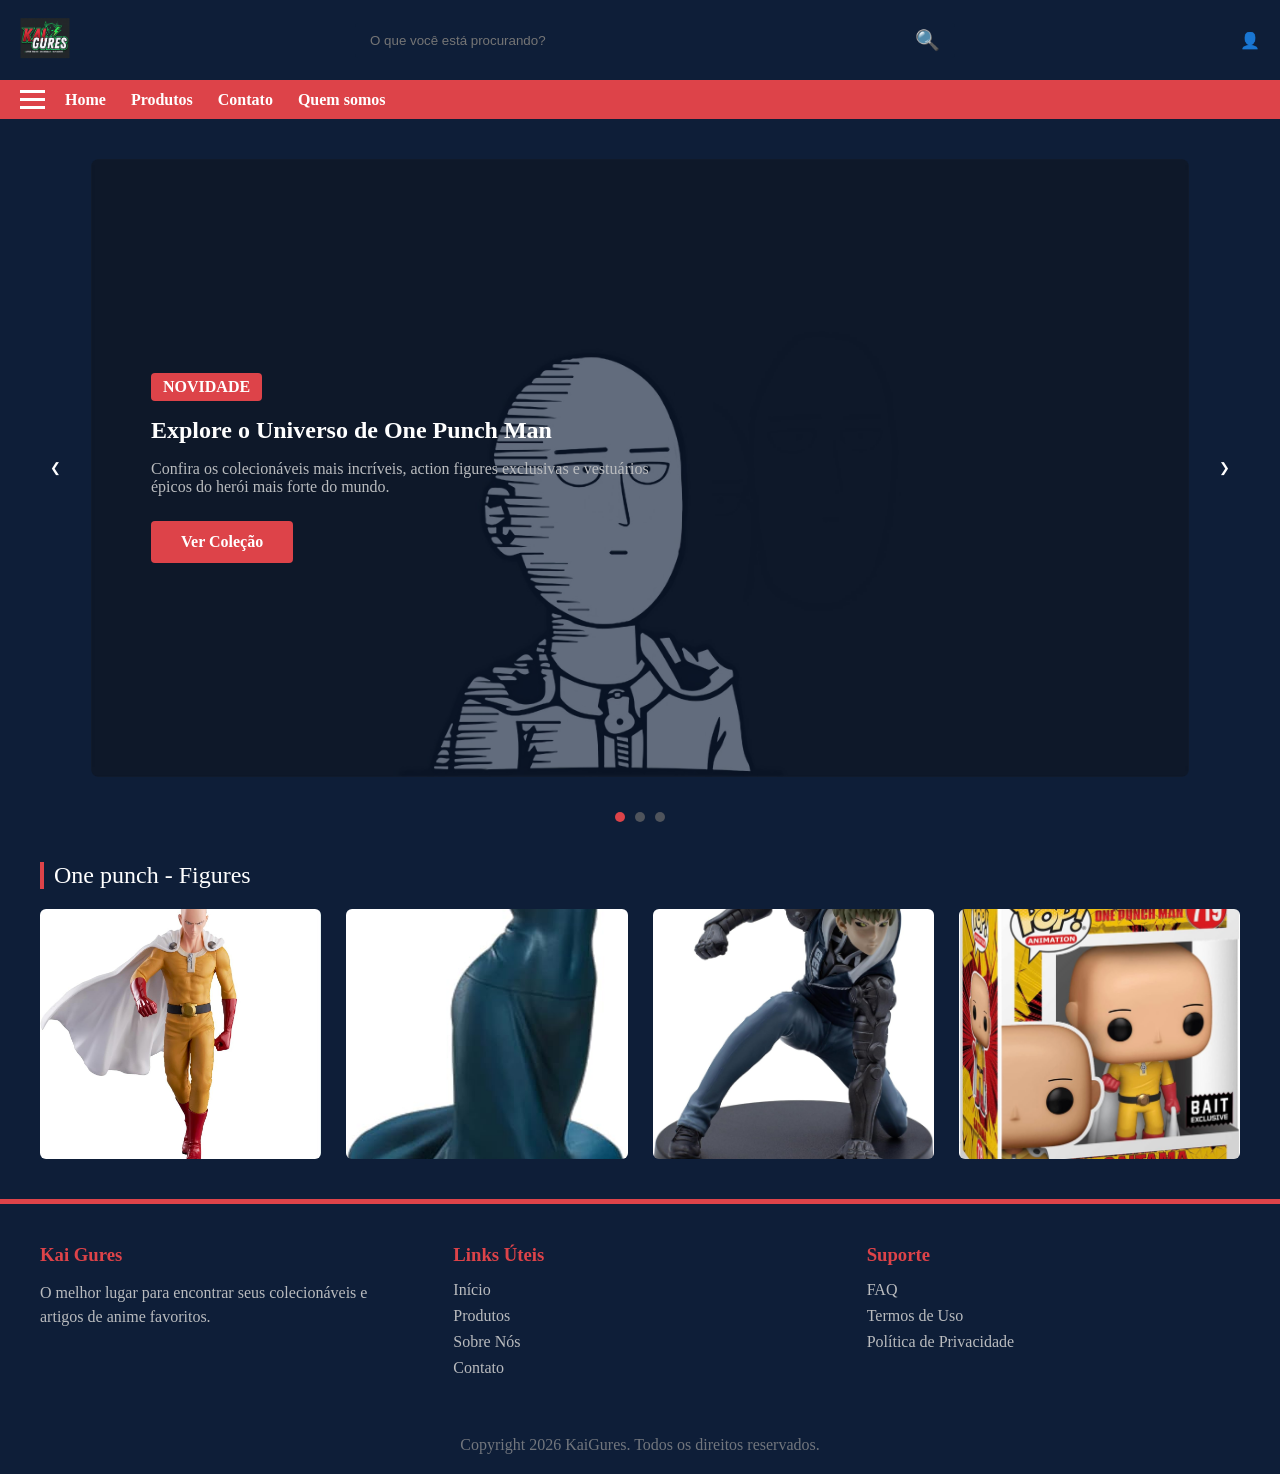
<file: index.html>
<!DOCTYPE html>
<html lang="en">
<head>
    <meta charset="UTF-8">
    <meta name="viewport" content="width=device-width, initial-scale=1.0">
    <title>Kaigure - Figures</title>
    <link rel="preconnect" href="https://fonts.googleapis.com">
    <link rel="preconnect" href="https://fonts.gstatic.com" crossorigin>
    <link href="https://fonts.googleapis.com/css2?family=Fjalla+One&family=Oswald:wght@200..700&display=swap" rel="stylesheet">
    <link rel="stylesheet" href="style.css">
</head>
<body>
    <header class="header-p">
  <div class="header-top">
    <div class="logo">
      <img src="Imagens/Logo-P.png" alt="">
    </div>
    
    <div class="barra-de-pesquisa">
      <input type="text" placeholder="O que você está procurando?">
      <button type="submit">🔍</button>
    </div>
    
    <div class="perfil-do-usuario">
        <a href="login.html" class="perfil-icon" style="text-decoration: none;">👤</a>
    </div>
  </div>

  <nav class="header-nav">
    <div class="menu">
      <span></span>
      <span></span>
      <span></span>
    </div>
    <ul class="nav-links">
      <li><a href="index.html">Home</a></li>
      <li><a href="#">Produtos</a></li>
      <li><a href="contato.html">Contato</a></li>
      <li><a href="quem-somos.html">Quem somos</a></li>
    </ul>
  </nav>
</header>

<main class="conteudo-principal">
  <section class="banner">
    <button class="seta-navegacao seta-esquerda" aria-label="Anterior">&#10094;</button>
    
    <div class="conteudo">
      <img src="Imagens/saitama-wallpaper.jpg" alt="Wallpaper Saitama" class="banner-imagem">
      
      <div class="banner-info">
        <span class="nov">Novidade</span>
        <h1 class="titulo">Explore o Universo de One Punch Man</h1>
        <p class="desc">Confira os colecionáveis mais incríveis, action figures exclusivas e vestuários épicos do herói mais forte do mundo.</p>
        <a href="#" class="banner-botao">Ver Coleção</a>
      </div>
    </div>

    <button class="seta-navegacao seta-direita" aria-label="Próximo">&#10095;</button>

    <div class="pontinhos">
      <span class="bolinha ativa"></span>
      <span class="bolinha"></span>
      <span class="bolinha"></span>
    </div>
  </section>

  <section class="secao-miniaturas">
  <h2 class="titulo-miniaturas">One punch - Figures</h2>
  
  <div class="grid-miniaturas">
    <div class="cartao-miniatura">
      <img src="Imagens/Saitama-figure.jpg" alt="" class="miniatura-foto">
    </div>

    <div class="cartao-miniatura">
      <img src="Imagens/Hellish-figure.jpg" alt="" class="miniatura-foto">
    </div>

    <div class="cartao-miniatura">
      <img src="Imagens/Genos-figure.jpg" alt="" class="miniatura-foto">
    </div>

    <div class="cartao-miniatura">
      <img src="Imagens/Saitama-funko.jpg" alt="" class="miniatura-foto">
    </div>
  </div>
</section>
</main>

<div class="linha-divisoria"></div>

<footer class="rodape-principal">
  <div class="rodape-conteudo">
    
    <div class="rodape-coluna">
      <h3>Kai Gures</h3>
      <p>O melhor lugar para encontrar seus colecionáveis e artigos de anime favoritos.</p>
    </div>

    <div class="rodape-coluna">
      <h3>Links Úteis</h3>
      <ul>
        <li><a href="#">Início</a></li>
        <li><a href="#">Produtos</a></li>
        <li><a href="#">Sobre Nós</a></li>
        <li><a href="#">Contato</a></li>
      </ul>
    </div>

    <div class="rodape-coluna">
      <h3>Suporte</h3>
      <ul>
        <li><a href="#">FAQ</a></li>
        <li><a href="#">Termos de Uso</a></li>
        <li><a href="#">Política de Privacidade</a></li>
      </ul>
    </div>
  </div>
  <div class="rodape-direitos">
  <p>Copyright 2026 KaiGures. Todos os direitos reservados.</p>
</div>
</footer>
</body>
</html>
</file>
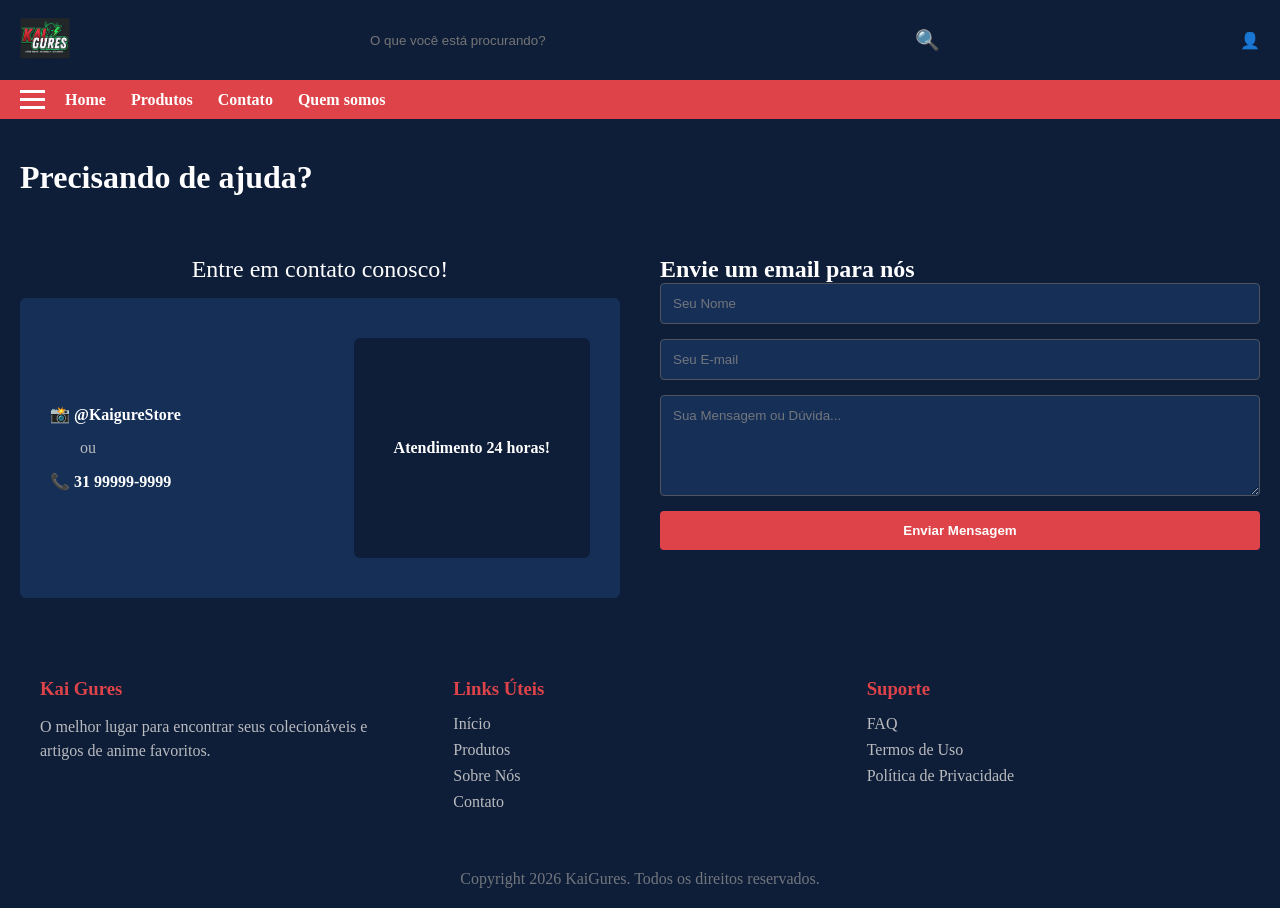
<file: contato.html>
<!DOCTYPE html>
<html lang="pt-br">
<head>
  <meta charset="UTF-8">
  <title>Contato - Kai Gures</title>
  <link rel="stylesheet" href="style.css"> 
  <link rel="stylesheet" href="contato.css"> 
</head>
 <header class="header-p">
  <div class="header-top">
    <div class="logo">
      <img src="Imagens/Logo P.png" alt="">
    </div>
    
    <div class="barra-de-pesquisa">
      <input type="text" placeholder="O que você está procurando?">
      <button type="submit">🔍</button>
    </div>
    
    <div class="perfil-do-usuario">
        <a href="login.html" class="perfil-icon" style="text-decoration: none;">👤</a>
    </div>
  </div>

<nav class="header-nav">
    <div class="menu">
      <span></span>
      <span></span>
      <span></span>
    </div>
    <ul class="nav-links">
      <li><a href="index.html">Home</a></li>
      <li><a href="#">Produtos</a></li>
      <li><a href="contato.html">Contato</a></li>
      <li><a href="quem-somos.html">Quem somos</a></li>
    </ul>
  </nav>
</header>

<main class="conteudo-principal">
    <h1 class="titulo-contato">Precisando de ajuda?</h1>
    <div class="grid-contato">
      <div class="bloco">
        <h2 class="subtitulo">Entre em contato conosco!</h2>
        <div class="caixa-cinza info-redes">
        <div class="redes-sociais">
            <p class="item-rede">📸 @KaigureStore</p>
            <p class="meio-ou">ou</p>
            <p class="item-rede">📞 31 99999-9999</p>
          </div>
          
    <div class="bloco-atendimento">
    <p>Atendimento 24 horas!</p>
    </div>
    </div>
    </div>

      <div class="bloco-contato">
        <h2 class="subtitulo-contato">Envie um email para nós</h2>
        
        <form class="caixa-cinza-contato formulario-contato">
          <input type="text" placeholder="Seu Nome" required>
          <input type="email" placeholder="Seu E-mail" required>
          <textarea placeholder="Sua Mensagem ou Dúvida..." rows="5" required></textarea>
          <button type="submit" class="botao-enviar">Enviar Mensagem</button>
        </form>
      </div>
    </div>
  </main>

  <footer class="rodape-principal">
  <div class="rodape-conteudo">
    <div class="rodape-coluna">
      <h3>Kai Gures</h3>
      <p>O melhor lugar para encontrar seus colecionáveis e artigos de anime favoritos.</p>
    </div>

    <div class="rodape-coluna">
      <h3>Links Úteis</h3>
      <ul>
        <li><a href="#">Início</a></li>
        <li><a href="#">Produtos</a></li>
        <li><a href="#">Sobre Nós</a></li>
        <li><a href="#">Contato</a></li>
      </ul>
    </div>

    <div class="rodape-coluna">
      <h3>Suporte</h3>
      <ul>
        <li><a href="#">FAQ</a></li>
        <li><a href="#">Termos de Uso</a></li>
        <li><a href="#">Política de Privacidade</a></li>
      </ul>
    </div>
  </div>
  <div class="rodape-direitos">
  <p>Copyright 2026 KaiGures. Todos os direitos reservados.</p>
</div>
</footer>
</body>
</file>
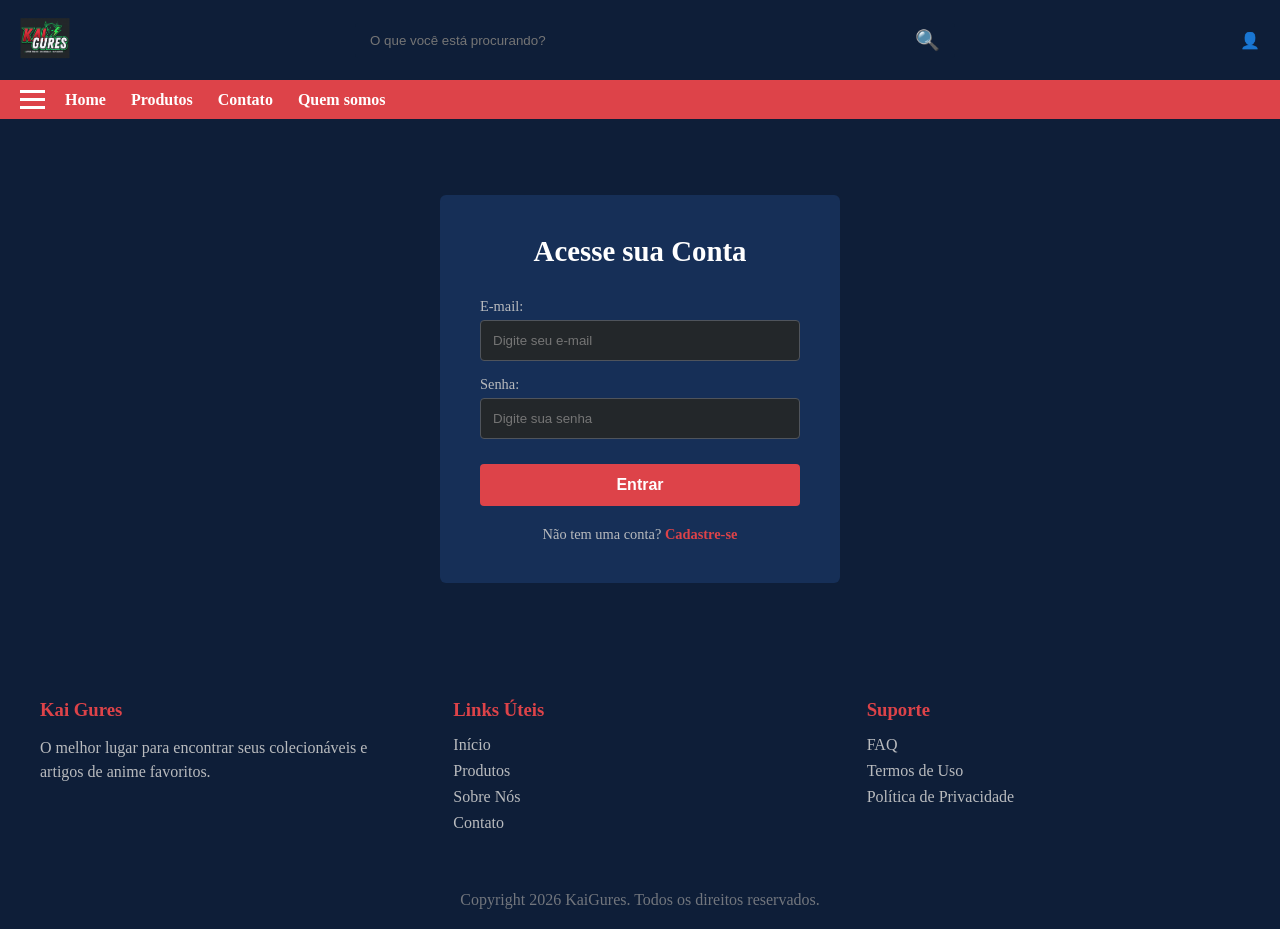
<file: login.html>
<!DOCTYPE html>
<html lang="pt-br">
<head>
  <meta charset="UTF-8">
  <title>Login - Kai Gures</title>
  <link rel="stylesheet" href="style.css"> 
  <link rel="stylesheet" href="login.css"> 
</head>
<body>
   <header class="header-p">
  <div class="header-top">
    <div class="logo">
      <img src="Imagens/Logo P.png" alt="">
    </div>
    
    <div class="barra-de-pesquisa">
      <input type="text" placeholder="O que você está procurando?">
      <button type="submit">🔍</button>
    </div>
    
    <div class="perfil-do-usuario">
        <a href="login.html" class="perfil-icon" style="text-decoration: none;">👤</a>
    </div>
  </div>

  <nav class="header-nav">
    <div class="menu">
      <span></span>
      <span></span>
      <span></span>
    </div>
    <ul class="nav-links">
      <li><a href="index.html">Home</a></li>
      <li><a href="#">Produtos</a></li>
      <li><a href="contato.html">Contato</a></li>
      <li><a href="quem-somos.html">Quem somos</a></li>
    </ul>
  </nav>
</header>

  <main class="conteudo-principal">
    <div class="caixa-login">
      <h1 class="titulo-login">Acesse sua Conta</h1>
      
      <form class="formulario-login">
        <div class="campo-grupo">
          <label>E-mail:</label>
          <input type="email" placeholder="Digite seu e-mail" required>
        </div>
        
        <div class="campo-grupo">
          <label>Senha:</label>
          <input type="password" placeholder="Digite sua senha" required>
        </div>
        
        <button type="submit" class="botao-login">Entrar</button>
      </form>
      <p class="texto-cadastro">Não tem uma conta? <a href="#">Cadastre-se</a></p>
    </div>
  </main>

  <footer class="rodape-principal">
  <div class="rodape-conteudo">
    
    <div class="rodape-coluna">
      <h3>Kai Gures</h3>
      <p>O melhor lugar para encontrar seus colecionáveis e artigos de anime favoritos.</p>
    </div>

    <div class="rodape-coluna">
      <h3>Links Úteis</h3>
      <ul>
        <li><a href="#">Início</a></li>
        <li><a href="#">Produtos</a></li>
        <li><a href="#">Sobre Nós</a></li>
        <li><a href="#">Contato</a></li>
      </ul>
    </div>

    <div class="rodape-coluna">
      <h3>Suporte</h3>
      <ul>
        <li><a href="#">FAQ</a></li>
        <li><a href="#">Termos de Uso</a></li>
        <li><a href="#">Política de Privacidade</a></li>
      </ul>
    </div>
  </div>
  <div class="rodape-direitos">
  <p>Copyright 2026 KaiGures. Todos os direitos reservados.</p>
</div>
</footer>
</body>
</html>
</file>
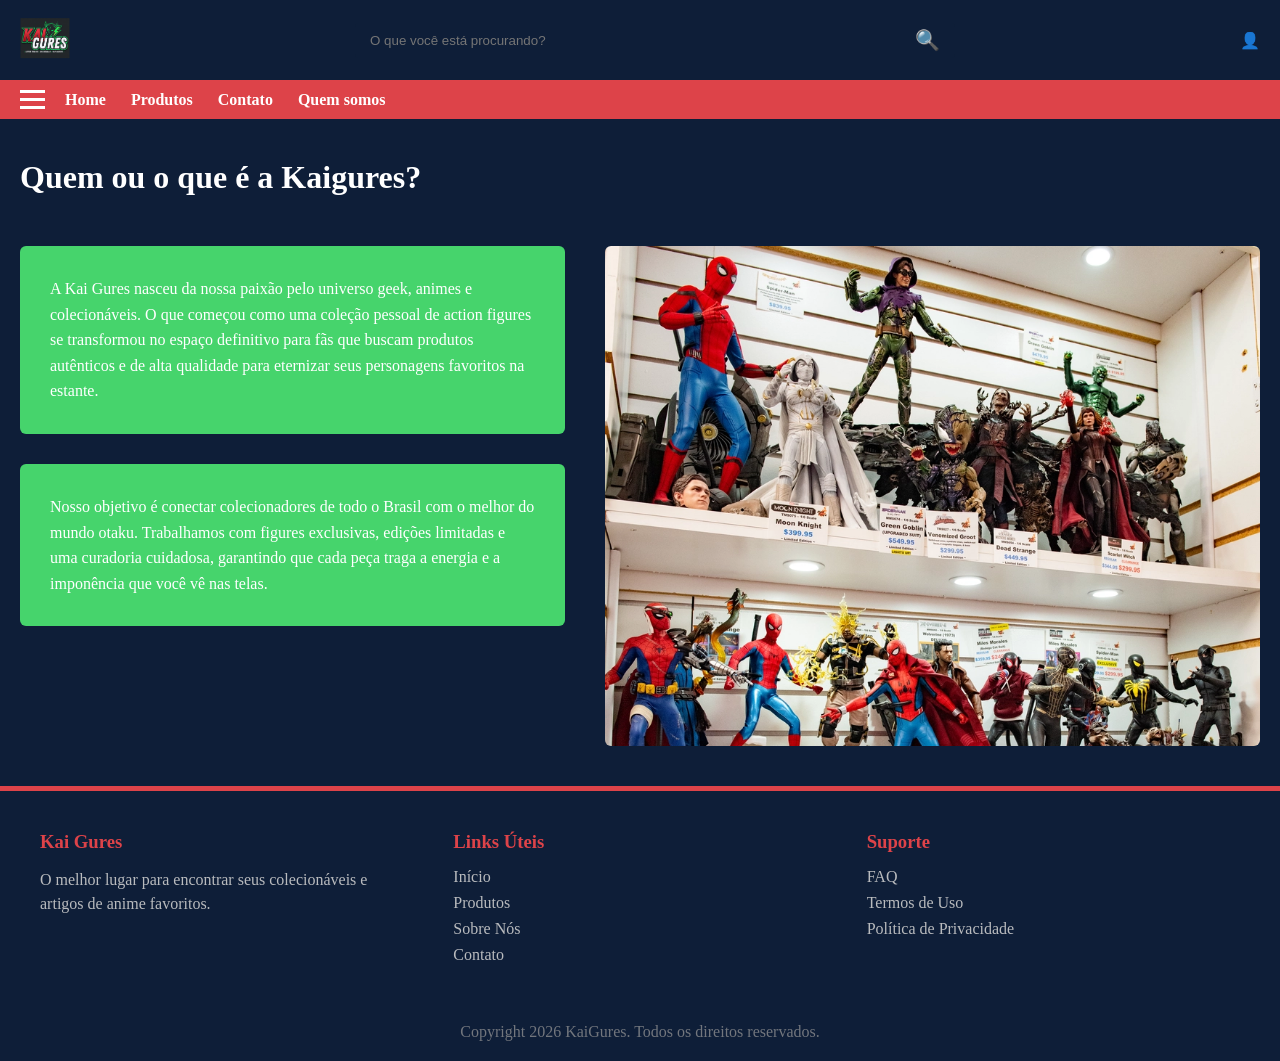
<file: quem-somos.html>
<!DOCTYPE html>
<html lang="pt-br">
<head>
  <meta charset="UTF-8">
  <title>Quem Somos?</title>
  <link rel="stylesheet" href="style.css"> 
  <link rel="stylesheet" href="quem-somos.css">
</head>
<body>
 <header class="header-p">
  <div class="header-top">
    <div class="logo">
      <img src="Imagens/Logo P.png" alt="">
    </div>
    
    <div class="barra-de-pesquisa">
      <input type="text" placeholder="O que você está procurando?">
      <button type="submit">🔍</button>
    </div>
    
    <div class="perfil-do-usuario">
        <a href="login.html" class="perfil-icon" style="text-decoration: none;">👤</a>
    </div>
    </div>

  <nav class="header-nav">
    <div class="menu">
      <span></span>
      <span></span>
      <span></span>
    </div>
    <ul class="nav-links">
      <li><a href="index.html">Home</a></li>
      <li><a href="#">Produtos</a></li>
      <li><a href="contato.html">Contato</a></li>
      <li><a href="quem-somos.html">Quem somos</a></li>
    </ul>
  </nav>
</header>

<main class="conteudo-principal">
  <h1 class="titulo-quem-somos">Quem ou o que é a Kaigures?</h1>
  <div class="grid-quem-somos">
    <div class="coluna-textos">
      <div class="caixa-texto-cinza">
        <p>A Kai Gures nasceu da nossa paixão pelo universo geek, animes e colecionáveis. O que começou como uma coleção pessoal de action figures se transformou no espaço definitivo para fãs que buscam produtos autênticos e de alta qualidade para eternizar seus personagens favoritos na estante.</p>
      </div>
      <div class="caixa-texto-cinza">
        <p>Nosso objetivo é conectar colecionadores de todo o Brasil com o melhor do mundo otaku. Trabalhamos com figures exclusivas, edições limitadas e uma curadoria cuidadosa, garantindo que cada peça traga a energia e a imponência que você vê nas telas.</p>
      </div>
    </div>
    <div class="imagemzinha">
      <img src="Imagens/prateleira.png" alt="Prateleira cheia de Action Figures da Kai Gures" class="imagem-prateleira">
    </div>
  </div>
</main>

  <div class="linha-divisoria"></div>

<footer class="rodape-principal">
  <div class="rodape-conteudo">
    
    <div class="rodape-coluna">
      <h3>Kai Gures</h3>
      <p>O melhor lugar para encontrar seus colecionáveis e artigos de anime favoritos.</p>
    </div>

    <div class="rodape-coluna">
      <h3>Links Úteis</h3>
      <ul>
        <li><a href="#">Início</a></li>
        <li><a href="#">Produtos</a></li>
        <li><a href="#">Sobre Nós</a></li>
        <li><a href="#">Contato</a></li>
      </ul>
    </div>

    <div class="rodape-coluna">
      <h3>Suporte</h3>
      <ul>
        <li><a href="#">FAQ</a></li>
        <li><a href="#">Termos de Uso</a></li>
        <li><a href="#">Política de Privacidade</a></li>
      </ul>
    </div>
  </div>
  <div class="rodape-direitos">
  <p>Copyright 2026 KaiGures. Todos os direitos reservados.</p>
</div>
</footer>
</body>
</html>
</file>
<file: style.css>
* {margin: 0;
padding: 0;
box-sizing: border-box;}

.header-p {display: grid;
grid-template-columns: 1fr;
grid-template-rows: auto auto;}

.header-top {background-color: #0e1e38;
padding: 15px 20px;
display: grid;
grid-template-columns: auto 1fr auto;
align-items: center;
gap: 30px;}

.logo img {max-height: 50px;
display: block;}

.barra-de-pesquisa {display: grid;
grid-template-columns: 1fr auto;
max-width: 600px;
width: 100%;
justify-self: center;
background-color: #0e1e38;
border-radius: 4px;
overflow: hidden;}

.barra-de-pesquisa input {background: transparent;
border: none;
padding: 10px 15px;
color: #fff;
outline: none;}

.barra-de-pesquisa button {background: transparent;
border: none;
padding: 0 15px;
cursor: pointer;
font-size: 20px}

.perfil-do-usuario .perfil-icon {font-size: 2;
color: #fff;
cursor: pointer;}

.header-nav {background-color: #dd4349;
padding: 10px 20px;
display: grid;
grid-template-columns: auto 1fr;
align-items: center;
gap: 20px;}

.menu {display: flex;
flex-direction: column;
gap: 5px;
cursor: pointer;}

.menu span {display: block;
width: 25px;
height: 3px;
background-color: #fff;}

.nav-links {list-style: none;
display: grid;
grid-auto-flow: column; 
grid-auto-columns: max-content; 
gap: 25px;}

.nav-links a {color: #fff;
text-decoration: none;
font-weight: bold;}

.conteudo-principal {background-color: #0e1e38;
color: #ffffff;
padding: 40px 20px;
display: grid;
grid-template-columns: 1fr;
gap: 40px;}

.banner {display: grid;
grid-template-columns: auto 1fr auto;
align-items: center;
gap: 20px;
max-width: 1200px;
margin: 0 auto;
width: 100%;}

.seta-navegacao {background: transparent;
border: none;
color: #ffffff;
font-size: 2.5;
cursor: pointer;
transition: color 0.2s ease;
padding: 10px;}

.seta-navegacao:hover {color: #dd4349;}

.conteudo {display: grid;
grid-template-columns: 1fr;
grid-template-rows: 1fr;
background-color: #0e1e38;
border-radius: 8px;
overflow: hidden;
min-height: 400px;}

.banner-imagem,
.banner-info {grid-column: 1 / 2;
grid-row: 1 / 2;}

.banner-imagem {width: 100%;
height: 100%;
object-fit: cover;
object-position: center;
opacity: 0.35;}

.banner-info {display: grid;
align-content: center;
justify-items: start;
padding: 40px 60px;
z-index: 2;}

.nov {background-color: #dd4349;
color: #fff;
padding: 5px 12px;
font-size: 0.8;
text-transform: uppercase;
font-weight: bold;
border-radius: 4px;
margin-bottom: 15px;}

.titulo {font-size: 2.5;
color: #ffffff;
margin-bottom: 15px;
max-width: 600px;
line-height: 1.2;}

.desc {font-size: 1.1;
color: #b9bbbe;
margin-bottom: 25px;
max-width: 500px;}

.banner-botao {display: inline-block;
background-color: #dd4349;
color: #ffffff;
text-decoration: none;
padding: 12px 30px;
font-weight: bold;
border-radius: 4px;
transition: transform 0.2s, background-color 0.2s;}

.pontinhos {grid-column: 2 / 3;
justify-self: center;
display: grid;
grid-auto-flow: column;
gap: 10px;
margin-top: 15px;}

.bolinha {width: 10px;
height: 10px;
background-color: #4f545c;
border-radius: 50%;
cursor: pointer;}

.bolinha.ativa {background-color: #dd4349;}

.secao-miniaturas {max-width: 1200px;
margin: 0 auto;
width: 100%;
display: grid;
gap: 20px;}

.titulo-miniaturas {font-size: 1.5;
color: #ffffff;
font-weight: normal;
border-left: 4px solid #dd4349;
padding-left: 10px;}

.grid-miniaturas {display: grid;
grid-template-columns: repeat(4, 1fr);
gap: 25px;}

.cartao-miniatura {background-color: #0e1e38;
border-radius: 6px;
overflow: hidden;
height: 250px;
transition: transform 0.2s ease;
}

.cartao-miniatura:hover {transform: translateY(-5px);}

.miniatura-foto {width: 100%;
height: 100%;
object-fit: cover;
display: block;}

.linha-divisoria {background-color: #dd4349;
height: 5px;
width: 100%;}

.rodape-principal {background-color: #0e1e38;
color: #ffffff;
padding: 40px 20px 20px 20px;
display: grid;
grid-template-columns: 1fr;
gap: 30px;}

.rodape-conteudo {display: grid;
grid-template-columns: repeat(3, 1fr);
gap: 40px;
max-width: 1200px;
margin: 0 auto;
width: 100%;}

.rodape-coluna h3 {color: #dd4349;
font-size: 1.2;
margin-bottom: 15px;}

.rodape-coluna p {color: #b9bbbe;
font-size: 0.9.5;
line-height: 1.5;}

.rodape-coluna ul {list-style: none;}

.rodape-coluna ul li {margin-bottom: 8px;}

.rodape-coluna ul li a {color: #b9bbbe;
text-decoration: none;
font-size: 0.95;
transition: color 0.2s ease;}

.rodape-direitos {border-top: 1px solid #0e1e38;
padding-top: 20px;
text-align: center;
color: #72767d;
font-size: 0.85;}
</file>
<file: contato.css>
.titulo-contato {font-size: 2.5;
color: #ffffff;
margin-bottom: 20px;}

.grid-contato {display: grid;
grid-template-columns: 1fr 1fr;
gap: 40px;
align-items: start;}

.bloco {display: grid;
gap: 15px;}

.subtitulo {font-size: 1.8;
color: #ffffff;
text-align: center;
font-weight: normal;}

.caixa-cinza {background-color: #162f57;
border-radius: 6px;
padding: 40px 30px;
min-height: 300px;}

.info-redes {display: grid;
grid-template-columns: 1.2fr 1fr;
gap: 20px;
align-items: center;}

.redes-sociais {display: grid;
gap: 15px;}

.item-rede {color: #ffffff;
font-size: 1.3;
font-weight: bold;}

.meio-ou {color: #b9bbbe;
font-size: 1.1;
padding-left: 30px;}

.bloco-atendimento {background-color: #0e1e38;
padding: 20px;
border-radius: 6px;
height: 100%;
display: grid;
place-content: center;
text-align: center;}

.bloco-atendimento p {color: #ffffff;
font-size: 1.2;
font-weight: bold;}

.formulario-contato {display: grid;
grid-template-columns: 1fr;
gap: 15px;}

.formulario-contato input,
.formulario-contato textarea {width: 100%;
padding: 12px;
background-color: #162f57;
border: 1px solid #4f545c;
border-radius: 4px;
color: #ffffff;
font-family: Arial, sans-serif;
outline: none;}

.formulario-contato input::placeholder,
.formulario-contato textarea::placeholder {color: #72767d;}

.botao-enviar {background-color: #dd4349;
color: #ffffff;
border: none;
padding: 12px;
font-size: 1;
font-weight: bold;
border-radius: 4px;
cursor: pointer;
transition: background-color 0.2s;}
</file>
<file: login.css>
.conteudo-principal {display: grid;
place-items: center;
min-height: 60vh;}

.caixa-login {background-color: #162f57;
padding: 40px;
border-radius: 6px;
width: 100%;
max-width: 400px;
display: grid;
gap: 20px;}

.titulo-login {font-size: 1.8rem;
color: #ffffff;
text-align: center;
margin-bottom: 10px;}

.formulario-login {display: grid;
gap: 15px;}

.campo-grupo {display: grid;
gap: 5px;}

.campo-grupo label {color: #b9bbbe;
font-size: 0.9rem;}

.campo-grupo input {width: 100%;
padding: 12px;
background-color: #23272a;
border: 1px solid #4f545c;
border-radius: 4px;
color: #ffffff;
outline: none;}

.botao-login {background-color: #dd4349;
color: #ffffff;
border: none;
padding: 12px;
font-size: 1rem;
font-weight: bold;
border-radius: 4px;
cursor: pointer;
margin-top: 10px;
transition: background-color 0.2s;}

.botao-login:hover {background-color: #bd3439;}

.texto-cadastro {text-align: center;
color: #b9bbbe;
font-size: 0.9rem;}

.texto-cadastro a {color: #dd4349;
text-decoration: none;
font-weight: bold;}

.texto-cadastro a:hover {text-decoration: underline;}
</file>
<file: quem-somos.css>
.titulo-quem-somos {font-size: 2.5;
color: #ffffff;
margin-bottom: 10px;}

.grid-quem-somos {display: grid;
grid-template-columns: 1fr 1.2fr; 
gap: 40px; 
align-items: start;}

.coluna-textos {display: grid;
grid-template-columns: 1fr; 
gap: 30px; }

.caixa-texto-cinza {background-color: #46d46c; 
padding: 30px;
border-radius: 6px;}

.caixa-texto-cinza p {color: #ffffff;
font-size: 1.2;
line-height: 1.6;}

.imagemzinha {background-color: #2f3136;
border-radius: 6px;
overflow: hidden;
max-height: 500px;
display: grid;}

.imagem-prateleira {width: 100%;
height: 100%;
object-fit: cover;
display: block;}
</file>
